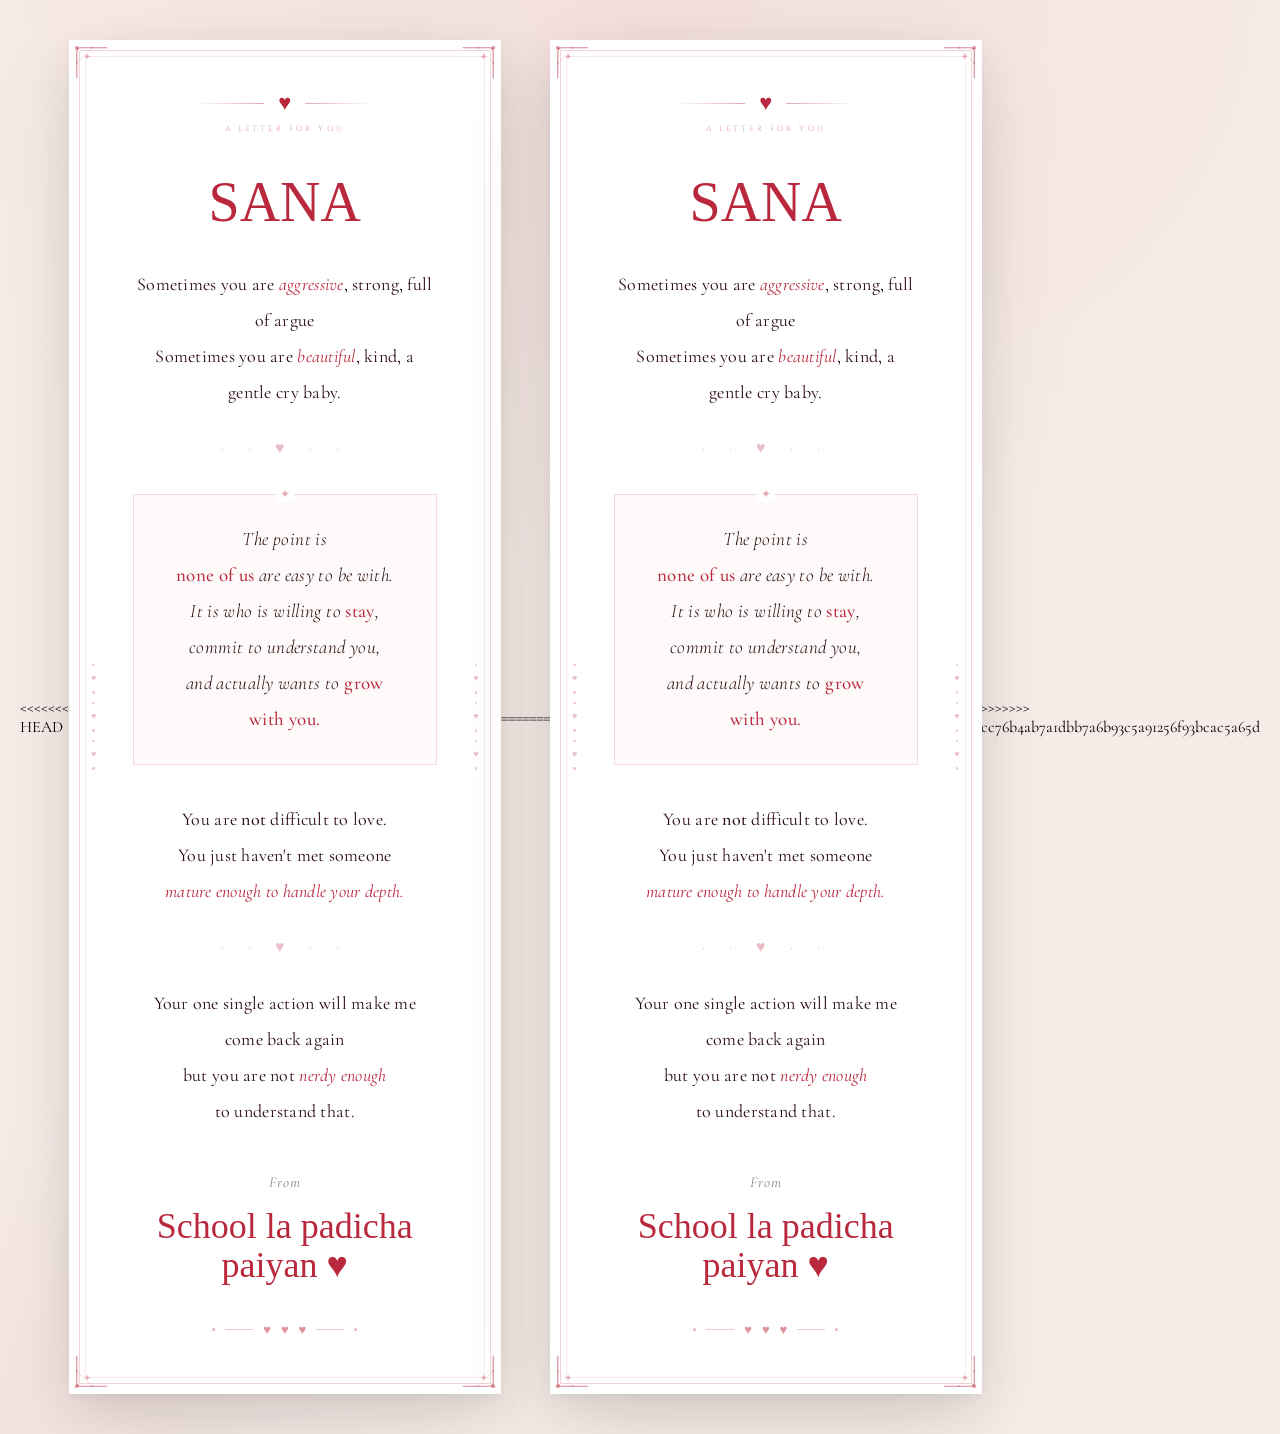
<file: letter.html>
<<<<<<< HEAD
<!DOCTYPE html>
<html lang="en">
<head>
<meta charset="UTF-8">
<meta name="viewport" content="width=device-width, initial-scale=1.0">
<title>A Letter For You</title>
<link href="https://fonts.googleapis.com/css2?family=Cormorant+Garamond:ital,wght@0,300;0,400;0,500;1,300;1,400;1,500&family=Pinyon+Script&family=Cinzel:wght@400;500&display=swap" rel="stylesheet">
<style>
*, *::before, *::after { box-sizing: border-box; margin: 0; padding: 0; }

body {
  min-height: 100vh;
  background: #f7ede8;
  background-image:
    radial-gradient(ellipse 90% 60% at 50% 0%, rgba(185,40,60,0.07) 0%, transparent 70%),
    radial-gradient(ellipse 50% 40% at 0% 100%, rgba(185,40,60,0.05) 0%, transparent 60%);
  display: flex;
  align-items: center;
  justify-content: center;
  padding: 40px 20px;
  font-family: 'Cormorant Garamond', serif;
}

/* floating petals */
.petal {
  position: fixed;
  border-radius: 60% 0 60% 0;
  opacity: 0;
  animation: fall linear infinite;
  pointer-events: none;
  z-index: 0;
}
.p1 { width:7px; height:12px; left:8%;  background:rgba(185,40,60,0.45); animation-duration:12s; animation-delay:0s; top:-20px; }
.p2 { width:5px; height:9px;  left:22%; background:rgba(210,60,80,0.35); animation-duration:15s; animation-delay:3s; top:-20px; }
.p3 { width:8px; height:13px; left:40%; background:rgba(185,40,60,0.4);  animation-duration:10s; animation-delay:6s; top:-20px; }
.p4 { width:6px; height:10px; left:60%; background:rgba(160,20,40,0.35); animation-duration:13s; animation-delay:1.5s; top:-20px; }
.p5 { width:7px; height:11px; left:78%; background:rgba(185,40,60,0.45); animation-duration:11s; animation-delay:4s; top:-20px; }
.p6 { width:5px; height:8px;  left:90%; background:rgba(210,60,80,0.3);  animation-duration:14s; animation-delay:7s; top:-20px; }

@keyframes fall {
  0%   { transform: translateY(0) rotate(0deg) translateX(0); opacity: 0; }
  8%   { opacity: 0.8; }
  90%  { opacity: 0.3; }
  100% { transform: translateY(110vh) rotate(360deg) translateX(25px); opacity: 0; }
}

/* paper card */
.paper {
  position: relative;
  width: 100%;
  max-width: 620px;
  background: #ffffff;
  z-index: 1;
  box-shadow:
    0 4px 6px rgba(0,0,0,0.04),
    0 16px 48px rgba(0,0,0,0.1),
    0 40px 100px rgba(0,0,0,0.07);
  animation: rise 1.4s cubic-bezier(0.16,1,0.3,1) both;
}

@keyframes rise {
  from { opacity: 0; transform: translateY(60px) scale(0.96); }
  to   { opacity: 1; transform: translateY(0) scale(1); }
}

/* outer decorative border */
.border-outer {
  position: absolute;
  inset: 10px;
  border: 1.5px solid rgba(185,40,60,0.2);
  pointer-events: none;
  z-index: 2;
}

/* inner decorative border */
.border-inner {
  position: absolute;
  inset: 16px;
  border: 0.5px solid rgba(185,40,60,0.1);
  pointer-events: none;
  z-index: 2;
}

/* corner ornaments */
.corner {
  position: absolute;
  width: 38px;
  height: 38px;
  z-index: 3;
  pointer-events: none;
}
.corner svg { width: 100%; height: 100%; }
.c-tl { top: 4px; left: 4px; }
.c-tr { top: 4px; right: 4px; transform: scaleX(-1); }
.c-bl { bottom: 4px; left: 4px; transform: scaleY(-1); }
.c-br { bottom: 4px; right: 4px; transform: scale(-1,-1); }

/* top vine border strip */
.vine-top {
  width: 100%;
  height: 36px;
  overflow: hidden;
  position: relative;
  z-index: 2;
  pointer-events: none;
}

/* paper inner content */
.paper-inner {
  padding: 52px 64px 56px;
  position: relative;
  z-index: 1;
}

@media (max-width: 560px) {
  .paper-inner { padding: 48px 36px 48px; }
}

/* top center emblem */
.emblem {
  text-align: center;
  margin-bottom: 36px;
  animation: fadeUp 0.8s 0.3s both;
}

.emblem-line {
  display: flex;
  align-items: center;
  justify-content: center;
  gap: 14px;
  margin-bottom: 10px;
}

.emblem-dash {
  flex: 1;
  max-width: 70px;
  height: 1px;
  background: linear-gradient(to right, transparent, rgba(185,40,60,0.4));
}
.emblem-dash.right {
  background: linear-gradient(to left, transparent, rgba(185,40,60,0.4));
}

.emblem-heart {
  color: #B9283C;
  font-size: 22px;
  line-height: 1;
  animation: heartbeat 2.4s ease-in-out infinite;
}

@keyframes heartbeat {
  0%,100% { transform: scale(1); }
  14%      { transform: scale(1.18); }
  28%      { transform: scale(1); }
  42%      { transform: scale(1.1); }
  56%      { transform: scale(1); }
}

.emblem-sub {
  font-family: 'Cinzel', serif;
  font-size: 7.5px;
  letter-spacing: 0.42em;
  color: rgba(185,40,60,0.45);
  text-transform: uppercase;
}

/* divider flourish */
.flourish {
  text-align: center;
  margin: 28px 0;
  color: rgba(185,40,60,0.3);
  font-size: 16px;
  letter-spacing: 10px;
  animation: fadeUp 0.7s 0.7s both;
}

/* content */
.letter-content {
  text-align: center;
}

.salutation {
  font-family: 'Pinyon Script', cursive;
  font-size: clamp(32px, 8vw, 44px);
  color: #B9283C;
  margin-bottom: 32px;
  line-height: 1.2;
  animation: fadeUp 0.8s 0.5s both;
}

.stanza {
  margin-bottom: 28px;
  animation: fadeUp 0.8s var(--d, 0.6s) both;
}

.line {
  font-size: clamp(15px, 3.8vw, 18px);
  line-height: 2;
  color: #2a0a0e;
  letter-spacing: 0.015em;
  font-weight: 400;
}

.line em {
  font-style: italic;
  color: #B9283C;
}

.line strong {
  font-weight: 500;
}

/* highlighted verse */
.verse-box {
  margin: 36px 0;
  padding: 26px 32px;
  border: 1px solid rgba(185,40,60,0.15);
  background: rgba(185,40,60,0.025);
  position: relative;
  animation: fadeUp 0.8s 0.9s both;
}

.verse-box::before, .verse-box::after {
  content: '✦';
  position: absolute;
  top: -8px;
  font-size: 12px;
  color: rgba(185,40,60,0.4);
  background: white;
  padding: 0 4px;
}
.verse-box::before { left: 50%; transform: translateX(-50%); }
.verse-box::after  { display: none; }

.verse-line {
  font-size: clamp(16px, 4vw, 19px);
  line-height: 1.9;
  color: #2a0a0e;
  font-style: italic;
  font-weight: 300;
  letter-spacing: 0.02em;
}

.verse-line em {
  font-style: normal;
  color: #B9283C;
  font-weight: 500;
}

/* closing */
.closing {
  margin-top: 44px;
  animation: fadeUp 0.8s 1.1s both;
}

.closing-text {
  font-size: clamp(13px, 3.5vw, 15px);
  color: rgba(42,10,14,0.5);
  letter-spacing: 0.06em;
  font-style: italic;
  margin-bottom: 16px;
}

.signature {
  font-family: 'Pinyon Script', cursive;
  font-size: clamp(34px, 9vw, 50px);
  color: #B9283C;
  line-height: 1.1;
}

/* bottom ornament */
.bottom-ornament {
  margin-top: 36px;
  display: flex;
  align-items: center;
  justify-content: center;
  gap: 10px;
  animation: fadeUp 0.8s 1.2s both;
}

.orn-dot { width: 3px; height: 3px; border-radius: 50%; background: rgba(185,40,60,0.35); }
.orn-dash { width: 28px; height: 1px; background: rgba(185,40,60,0.25); }
.orn-heart { color: rgba(185,40,60,0.5); font-size: 13px; }

/* side border ornaments */
.side-ornament {
  position: absolute;
  top: 50%;
  transform: translateY(-50%);
  display: flex;
  flex-direction: column;
  gap: 8px;
  align-items: center;
  z-index: 2;
}
.side-ornament.left  { left: 22px; }
.side-ornament.right { right: 22px; }

.side-dot {
  width: 2.5px; height: 2.5px;
  border-radius: 50%;
  background: rgba(185,40,60,0.25);
}
.side-heart {
  color: rgba(185,40,60,0.3);
  font-size: 9px;
  line-height: 1;
}

@keyframes fadeUp {
  from { opacity: 0; transform: translateY(18px); }
  to   { opacity: 1; transform: translateY(0); }
}
</style>
</head>
<body>

<!-- petals -->
<div class="petal p1"></div>
<div class="petal p2"></div>
<div class="petal p3"></div>
<div class="petal p4"></div>
<div class="petal p5"></div>
<div class="petal p6"></div>

<div class="paper">

  <!-- decorative borders -->
  <div class="border-outer"></div>
  <div class="border-inner"></div>

  <!-- corner ornaments -->
  <div class="corner c-tl">
    <svg viewBox="0 0 40 40" fill="none" xmlns="http://www.w3.org/2000/svg">
      <path d="M4 36 L4 8 Q4 4 8 4 L36 4" stroke="rgba(185,40,60,0.55)" stroke-width="1.2" fill="none"/>
      <path d="M4 20 Q12 12 20 4" stroke="rgba(185,40,60,0.2)" stroke-width="0.7" fill="none"/>
      <circle cx="4" cy="4" r="2" fill="rgba(185,40,60,0.5)"/>
      <circle cx="20" cy="4" r="1" fill="rgba(185,40,60,0.3)"/>
      <circle cx="4" cy="20" r="1" fill="rgba(185,40,60,0.3)"/>
      <text x="10" y="17" font-size="10" fill="rgba(185,40,60,0.35)" font-family="serif">✦</text>
    </svg>
  </div>
  <div class="corner c-tr">
    <svg viewBox="0 0 40 40" fill="none" xmlns="http://www.w3.org/2000/svg">
      <path d="M4 36 L4 8 Q4 4 8 4 L36 4" stroke="rgba(185,40,60,0.55)" stroke-width="1.2" fill="none"/>
      <path d="M4 20 Q12 12 20 4" stroke="rgba(185,40,60,0.2)" stroke-width="0.7" fill="none"/>
      <circle cx="4" cy="4" r="2" fill="rgba(185,40,60,0.5)"/>
      <circle cx="20" cy="4" r="1" fill="rgba(185,40,60,0.3)"/>
      <circle cx="4" cy="20" r="1" fill="rgba(185,40,60,0.3)"/>
      <text x="10" y="17" font-size="10" fill="rgba(185,40,60,0.35)" font-family="serif">✦</text>
    </svg>
  </div>
  <div class="corner c-bl">
    <svg viewBox="0 0 40 40" fill="none" xmlns="http://www.w3.org/2000/svg">
      <path d="M4 36 L4 8 Q4 4 8 4 L36 4" stroke="rgba(185,40,60,0.55)" stroke-width="1.2" fill="none"/>
      <path d="M4 20 Q12 12 20 4" stroke="rgba(185,40,60,0.2)" stroke-width="0.7" fill="none"/>
      <circle cx="4" cy="4" r="2" fill="rgba(185,40,60,0.5)"/>
      <circle cx="20" cy="4" r="1" fill="rgba(185,40,60,0.3)"/>
      <circle cx="4" cy="20" r="1" fill="rgba(185,40,60,0.3)"/>
      <text x="10" y="17" font-size="10" fill="rgba(185,40,60,0.35)" font-family="serif">✦</text>
    </svg>
  </div>
  <div class="corner c-br">
    <svg viewBox="0 0 40 40" fill="none" xmlns="http://www.w3.org/2000/svg">
      <path d="M4 36 L4 8 Q4 4 8 4 L36 4" stroke="rgba(185,40,60,0.55)" stroke-width="1.2" fill="none"/>
      <path d="M4 20 Q12 12 20 4" stroke="rgba(185,40,60,0.2)" stroke-width="0.7" fill="none"/>
      <circle cx="4" cy="4" r="2" fill="rgba(185,40,60,0.5)"/>
      <circle cx="20" cy="4" r="1" fill="rgba(185,40,60,0.3)"/>
      <circle cx="4" cy="20" r="1" fill="rgba(185,40,60,0.3)"/>
      <text x="10" y="17" font-size="10" fill="rgba(185,40,60,0.35)" font-family="serif">✦</text>
    </svg>
  </div>

  <!-- side ornaments -->
  <div class="side-ornament left">
    <div class="side-dot"></div>
    <div class="side-heart">♥</div>
    <div class="side-dot"></div>
    <div class="side-dot"></div>
    <div class="side-heart">♥</div>
    <div class="side-dot"></div>
    <div class="side-dot"></div>
    <div class="side-heart">♥</div>
    <div class="side-dot"></div>
  </div>
  <div class="side-ornament right">
    <div class="side-dot"></div>
    <div class="side-heart">♥</div>
    <div class="side-dot"></div>
    <div class="side-dot"></div>
    <div class="side-heart">♥</div>
    <div class="side-dot"></div>
    <div class="side-dot"></div>
    <div class="side-heart">♥</div>
    <div class="side-dot"></div>
  </div>

  <!-- inner content -->
  <div class="paper-inner">

    <!-- top emblem -->
    <div class="emblem">
      <div class="emblem-line">
        <div class="emblem-dash"></div>
        <div class="emblem-heart">♥</div>
        <div class="emblem-dash right"></div>
      </div>
      <div class="emblem-sub">A letter for you</div>
    </div>

    <div class="letter-content">

      <div class="recipient" style="font-family: 'Dancing Script', cursive; font-size: clamp(36px, 10vw, 56px); color: #B9283C; margin-bottom: 32px; animation: fadeUp 0.8s 0.4s both;">SANA</div>

      <div class="stanza" style="--d:0.55s">
        <div class="line">Sometimes you are <em>aggressive</em>, strong, full of argue </div>
        <div class="line">Sometimes you are <em>beautiful</em>, kind, a gentle cry baby.</div>
      </div>

      <div class="flourish">· · ♥ · ·</div>

      <div class="verse-box">
        <div class="verse-line">The point is </div>
        <div class="verse-line"><em>none of us</em> are easy to be with.</div>
        <div class="verse-line">It is who is willing to <em>stay</em>,</div>
        <div class="verse-line">commit to understand you,</div>
        <div class="verse-line">and actually wants to <em>grow with you.</em></div>
      </div>

      <div class="stanza" style="--d:0.85s">
        <div class="line">You are <strong>not</strong> difficult to love.</div>
        <div class="line">You just haven't met someone</div>
        <div class="line"><em>mature enough to handle your depth.</em></div>
      </div>

      <div class="flourish">· · ♥ · ·</div>

      <div class="stanza" style="--d:1.0s">
        <div class="line">Your one single action will make me</div>
        <div class="line">come back again </div>
        <div class="line">but you are not <em>nerdy enough</em></div>
        <div class="line">to understand that.</div>
      </div>

      <div class="closing">
        <div class="closing-text">From </div>
        <div class="signature" style="font-family: 'Dancing Script', cursive; font-size: clamp(24px, 5vw, 36px); color: #B9283C; margin-top: 16px;">School la padicha paiyan ♥</div>
      </div>

      <div class="bottom-ornament">
        <div class="orn-dot"></div>
        <div class="orn-dash"></div>
        <div class="orn-heart">♥</div>
        <div class="orn-heart">♥</div>
        <div class="orn-heart">♥</div>
        <div class="orn-dash"></div>
        <div class="orn-dot"></div>
      </div>

    </div>
  </div>
</div>

</body>
</html>
=======
<!DOCTYPE html>
<html lang="en">
<head>
<meta charset="UTF-8">
<meta name="viewport" content="width=device-width, initial-scale=1.0">
<title>A Letter For You</title>
<link href="https://fonts.googleapis.com/css2?family=Cormorant+Garamond:ital,wght@0,300;0,400;0,500;1,300;1,400;1,500&family=Pinyon+Script&family=Cinzel:wght@400;500&display=swap" rel="stylesheet">
<style>
*, *::before, *::after { box-sizing: border-box; margin: 0; padding: 0; }

body {
  min-height: 100vh;
  background: #f7ede8;
  background-image:
    radial-gradient(ellipse 90% 60% at 50% 0%, rgba(185,40,60,0.07) 0%, transparent 70%),
    radial-gradient(ellipse 50% 40% at 0% 100%, rgba(185,40,60,0.05) 0%, transparent 60%);
  display: flex;
  align-items: center;
  justify-content: center;
  padding: 40px 20px;
  font-family: 'Cormorant Garamond', serif;
}

/* floating petals */
.petal {
  position: fixed;
  border-radius: 60% 0 60% 0;
  opacity: 0;
  animation: fall linear infinite;
  pointer-events: none;
  z-index: 0;
}
.p1 { width:7px; height:12px; left:8%;  background:rgba(185,40,60,0.45); animation-duration:12s; animation-delay:0s; top:-20px; }
.p2 { width:5px; height:9px;  left:22%; background:rgba(210,60,80,0.35); animation-duration:15s; animation-delay:3s; top:-20px; }
.p3 { width:8px; height:13px; left:40%; background:rgba(185,40,60,0.4);  animation-duration:10s; animation-delay:6s; top:-20px; }
.p4 { width:6px; height:10px; left:60%; background:rgba(160,20,40,0.35); animation-duration:13s; animation-delay:1.5s; top:-20px; }
.p5 { width:7px; height:11px; left:78%; background:rgba(185,40,60,0.45); animation-duration:11s; animation-delay:4s; top:-20px; }
.p6 { width:5px; height:8px;  left:90%; background:rgba(210,60,80,0.3);  animation-duration:14s; animation-delay:7s; top:-20px; }

@keyframes fall {
  0%   { transform: translateY(0) rotate(0deg) translateX(0); opacity: 0; }
  8%   { opacity: 0.8; }
  90%  { opacity: 0.3; }
  100% { transform: translateY(110vh) rotate(360deg) translateX(25px); opacity: 0; }
}

/* paper card */
.paper {
  position: relative;
  width: 100%;
  max-width: 620px;
  background: #ffffff;
  z-index: 1;
  box-shadow:
    0 4px 6px rgba(0,0,0,0.04),
    0 16px 48px rgba(0,0,0,0.1),
    0 40px 100px rgba(0,0,0,0.07);
  animation: rise 1.4s cubic-bezier(0.16,1,0.3,1) both;
}

@keyframes rise {
  from { opacity: 0; transform: translateY(60px) scale(0.96); }
  to   { opacity: 1; transform: translateY(0) scale(1); }
}

/* outer decorative border */
.border-outer {
  position: absolute;
  inset: 10px;
  border: 1.5px solid rgba(185,40,60,0.2);
  pointer-events: none;
  z-index: 2;
}

/* inner decorative border */
.border-inner {
  position: absolute;
  inset: 16px;
  border: 0.5px solid rgba(185,40,60,0.1);
  pointer-events: none;
  z-index: 2;
}

/* corner ornaments */
.corner {
  position: absolute;
  width: 38px;
  height: 38px;
  z-index: 3;
  pointer-events: none;
}
.corner svg { width: 100%; height: 100%; }
.c-tl { top: 4px; left: 4px; }
.c-tr { top: 4px; right: 4px; transform: scaleX(-1); }
.c-bl { bottom: 4px; left: 4px; transform: scaleY(-1); }
.c-br { bottom: 4px; right: 4px; transform: scale(-1,-1); }

/* top vine border strip */
.vine-top {
  width: 100%;
  height: 36px;
  overflow: hidden;
  position: relative;
  z-index: 2;
  pointer-events: none;
}

/* paper inner content */
.paper-inner {
  padding: 52px 64px 56px;
  position: relative;
  z-index: 1;
}

@media (max-width: 560px) {
  .paper-inner { padding: 48px 36px 48px; }
}

/* top center emblem */
.emblem {
  text-align: center;
  margin-bottom: 36px;
  animation: fadeUp 0.8s 0.3s both;
}

.emblem-line {
  display: flex;
  align-items: center;
  justify-content: center;
  gap: 14px;
  margin-bottom: 10px;
}

.emblem-dash {
  flex: 1;
  max-width: 70px;
  height: 1px;
  background: linear-gradient(to right, transparent, rgba(185,40,60,0.4));
}
.emblem-dash.right {
  background: linear-gradient(to left, transparent, rgba(185,40,60,0.4));
}

.emblem-heart {
  color: #B9283C;
  font-size: 22px;
  line-height: 1;
  animation: heartbeat 2.4s ease-in-out infinite;
}

@keyframes heartbeat {
  0%,100% { transform: scale(1); }
  14%      { transform: scale(1.18); }
  28%      { transform: scale(1); }
  42%      { transform: scale(1.1); }
  56%      { transform: scale(1); }
}

.emblem-sub {
  font-family: 'Cinzel', serif;
  font-size: 7.5px;
  letter-spacing: 0.42em;
  color: rgba(185,40,60,0.45);
  text-transform: uppercase;
}

/* divider flourish */
.flourish {
  text-align: center;
  margin: 28px 0;
  color: rgba(185,40,60,0.3);
  font-size: 16px;
  letter-spacing: 10px;
  animation: fadeUp 0.7s 0.7s both;
}

/* content */
.letter-content {
  text-align: center;
}

.salutation {
  font-family: 'Pinyon Script', cursive;
  font-size: clamp(32px, 8vw, 44px);
  color: #B9283C;
  margin-bottom: 32px;
  line-height: 1.2;
  animation: fadeUp 0.8s 0.5s both;
}

.stanza {
  margin-bottom: 28px;
  animation: fadeUp 0.8s var(--d, 0.6s) both;
}

.line {
  font-size: clamp(15px, 3.8vw, 18px);
  line-height: 2;
  color: #2a0a0e;
  letter-spacing: 0.015em;
  font-weight: 400;
}

.line em {
  font-style: italic;
  color: #B9283C;
}

.line strong {
  font-weight: 500;
}

/* highlighted verse */
.verse-box {
  margin: 36px 0;
  padding: 26px 32px;
  border: 1px solid rgba(185,40,60,0.15);
  background: rgba(185,40,60,0.025);
  position: relative;
  animation: fadeUp 0.8s 0.9s both;
}

.verse-box::before, .verse-box::after {
  content: '✦';
  position: absolute;
  top: -8px;
  font-size: 12px;
  color: rgba(185,40,60,0.4);
  background: white;
  padding: 0 4px;
}
.verse-box::before { left: 50%; transform: translateX(-50%); }
.verse-box::after  { display: none; }

.verse-line {
  font-size: clamp(16px, 4vw, 19px);
  line-height: 1.9;
  color: #2a0a0e;
  font-style: italic;
  font-weight: 300;
  letter-spacing: 0.02em;
}

.verse-line em {
  font-style: normal;
  color: #B9283C;
  font-weight: 500;
}

/* closing */
.closing {
  margin-top: 44px;
  animation: fadeUp 0.8s 1.1s both;
}

.closing-text {
  font-size: clamp(13px, 3.5vw, 15px);
  color: rgba(42,10,14,0.5);
  letter-spacing: 0.06em;
  font-style: italic;
  margin-bottom: 16px;
}

.signature {
  font-family: 'Pinyon Script', cursive;
  font-size: clamp(34px, 9vw, 50px);
  color: #B9283C;
  line-height: 1.1;
}

/* bottom ornament */
.bottom-ornament {
  margin-top: 36px;
  display: flex;
  align-items: center;
  justify-content: center;
  gap: 10px;
  animation: fadeUp 0.8s 1.2s both;
}

.orn-dot { width: 3px; height: 3px; border-radius: 50%; background: rgba(185,40,60,0.35); }
.orn-dash { width: 28px; height: 1px; background: rgba(185,40,60,0.25); }
.orn-heart { color: rgba(185,40,60,0.5); font-size: 13px; }

/* side border ornaments */
.side-ornament {
  position: absolute;
  top: 50%;
  transform: translateY(-50%);
  display: flex;
  flex-direction: column;
  gap: 8px;
  align-items: center;
  z-index: 2;
}
.side-ornament.left  { left: 22px; }
.side-ornament.right { right: 22px; }

.side-dot {
  width: 2.5px; height: 2.5px;
  border-radius: 50%;
  background: rgba(185,40,60,0.25);
}
.side-heart {
  color: rgba(185,40,60,0.3);
  font-size: 9px;
  line-height: 1;
}

@keyframes fadeUp {
  from { opacity: 0; transform: translateY(18px); }
  to   { opacity: 1; transform: translateY(0); }
}
</style>
</head>
<body>

<!-- petals -->
<div class="petal p1"></div>
<div class="petal p2"></div>
<div class="petal p3"></div>
<div class="petal p4"></div>
<div class="petal p5"></div>
<div class="petal p6"></div>

<div class="paper">

  <!-- decorative borders -->
  <div class="border-outer"></div>
  <div class="border-inner"></div>

  <!-- corner ornaments -->
  <div class="corner c-tl">
    <svg viewBox="0 0 40 40" fill="none" xmlns="http://www.w3.org/2000/svg">
      <path d="M4 36 L4 8 Q4 4 8 4 L36 4" stroke="rgba(185,40,60,0.55)" stroke-width="1.2" fill="none"/>
      <path d="M4 20 Q12 12 20 4" stroke="rgba(185,40,60,0.2)" stroke-width="0.7" fill="none"/>
      <circle cx="4" cy="4" r="2" fill="rgba(185,40,60,0.5)"/>
      <circle cx="20" cy="4" r="1" fill="rgba(185,40,60,0.3)"/>
      <circle cx="4" cy="20" r="1" fill="rgba(185,40,60,0.3)"/>
      <text x="10" y="17" font-size="10" fill="rgba(185,40,60,0.35)" font-family="serif">✦</text>
    </svg>
  </div>
  <div class="corner c-tr">
    <svg viewBox="0 0 40 40" fill="none" xmlns="http://www.w3.org/2000/svg">
      <path d="M4 36 L4 8 Q4 4 8 4 L36 4" stroke="rgba(185,40,60,0.55)" stroke-width="1.2" fill="none"/>
      <path d="M4 20 Q12 12 20 4" stroke="rgba(185,40,60,0.2)" stroke-width="0.7" fill="none"/>
      <circle cx="4" cy="4" r="2" fill="rgba(185,40,60,0.5)"/>
      <circle cx="20" cy="4" r="1" fill="rgba(185,40,60,0.3)"/>
      <circle cx="4" cy="20" r="1" fill="rgba(185,40,60,0.3)"/>
      <text x="10" y="17" font-size="10" fill="rgba(185,40,60,0.35)" font-family="serif">✦</text>
    </svg>
  </div>
  <div class="corner c-bl">
    <svg viewBox="0 0 40 40" fill="none" xmlns="http://www.w3.org/2000/svg">
      <path d="M4 36 L4 8 Q4 4 8 4 L36 4" stroke="rgba(185,40,60,0.55)" stroke-width="1.2" fill="none"/>
      <path d="M4 20 Q12 12 20 4" stroke="rgba(185,40,60,0.2)" stroke-width="0.7" fill="none"/>
      <circle cx="4" cy="4" r="2" fill="rgba(185,40,60,0.5)"/>
      <circle cx="20" cy="4" r="1" fill="rgba(185,40,60,0.3)"/>
      <circle cx="4" cy="20" r="1" fill="rgba(185,40,60,0.3)"/>
      <text x="10" y="17" font-size="10" fill="rgba(185,40,60,0.35)" font-family="serif">✦</text>
    </svg>
  </div>
  <div class="corner c-br">
    <svg viewBox="0 0 40 40" fill="none" xmlns="http://www.w3.org/2000/svg">
      <path d="M4 36 L4 8 Q4 4 8 4 L36 4" stroke="rgba(185,40,60,0.55)" stroke-width="1.2" fill="none"/>
      <path d="M4 20 Q12 12 20 4" stroke="rgba(185,40,60,0.2)" stroke-width="0.7" fill="none"/>
      <circle cx="4" cy="4" r="2" fill="rgba(185,40,60,0.5)"/>
      <circle cx="20" cy="4" r="1" fill="rgba(185,40,60,0.3)"/>
      <circle cx="4" cy="20" r="1" fill="rgba(185,40,60,0.3)"/>
      <text x="10" y="17" font-size="10" fill="rgba(185,40,60,0.35)" font-family="serif">✦</text>
    </svg>
  </div>

  <!-- side ornaments -->
  <div class="side-ornament left">
    <div class="side-dot"></div>
    <div class="side-heart">♥</div>
    <div class="side-dot"></div>
    <div class="side-dot"></div>
    <div class="side-heart">♥</div>
    <div class="side-dot"></div>
    <div class="side-dot"></div>
    <div class="side-heart">♥</div>
    <div class="side-dot"></div>
  </div>
  <div class="side-ornament right">
    <div class="side-dot"></div>
    <div class="side-heart">♥</div>
    <div class="side-dot"></div>
    <div class="side-dot"></div>
    <div class="side-heart">♥</div>
    <div class="side-dot"></div>
    <div class="side-dot"></div>
    <div class="side-heart">♥</div>
    <div class="side-dot"></div>
  </div>

  <!-- inner content -->
  <div class="paper-inner">

    <!-- top emblem -->
    <div class="emblem">
      <div class="emblem-line">
        <div class="emblem-dash"></div>
        <div class="emblem-heart">♥</div>
        <div class="emblem-dash right"></div>
      </div>
      <div class="emblem-sub">A letter for you</div>
    </div>

    <div class="letter-content">

      <div class="recipient" style="font-family: 'Dancing Script', cursive; font-size: clamp(36px, 10vw, 56px); color: #B9283C; margin-bottom: 32px; animation: fadeUp 0.8s 0.4s both;">SANA</div>

      <div class="stanza" style="--d:0.55s">
        <div class="line">Sometimes you are <em>aggressive</em>, strong, full of argue </div>
        <div class="line">Sometimes you are <em>beautiful</em>, kind, a gentle cry baby.</div>
      </div>

      <div class="flourish">· · ♥ · ·</div>

      <div class="verse-box">
        <div class="verse-line">The point is </div>
        <div class="verse-line"><em>none of us</em> are easy to be with.</div>
        <div class="verse-line">It is who is willing to <em>stay</em>,</div>
        <div class="verse-line">commit to understand you,</div>
        <div class="verse-line">and actually wants to <em>grow with you.</em></div>
      </div>

      <div class="stanza" style="--d:0.85s">
        <div class="line">You are <strong>not</strong> difficult to love.</div>
        <div class="line">You just haven't met someone</div>
        <div class="line"><em>mature enough to handle your depth.</em></div>
      </div>

      <div class="flourish">· · ♥ · ·</div>

      <div class="stanza" style="--d:1.0s">
        <div class="line">Your one single action will make me</div>
        <div class="line">come back again </div>
        <div class="line">but you are not <em>nerdy enough</em></div>
        <div class="line">to understand that.</div>
      </div>

      <div class="closing">
        <div class="closing-text">From </div>
        <div class="signature" style="font-family: 'Dancing Script', cursive; font-size: clamp(24px, 5vw, 36px); color: #B9283C; margin-top: 16px;">School la padicha paiyan ♥</div>
      </div>

      <div class="bottom-ornament">
        <div class="orn-dot"></div>
        <div class="orn-dash"></div>
        <div class="orn-heart">♥</div>
        <div class="orn-heart">♥</div>
        <div class="orn-heart">♥</div>
        <div class="orn-dash"></div>
        <div class="orn-dot"></div>
      </div>

    </div>
  </div>
</div>

</body>
</html>
>>>>>>> cc76b4ab7a1dbb7a6b93c5a91256f93bcac5a65d
</file>
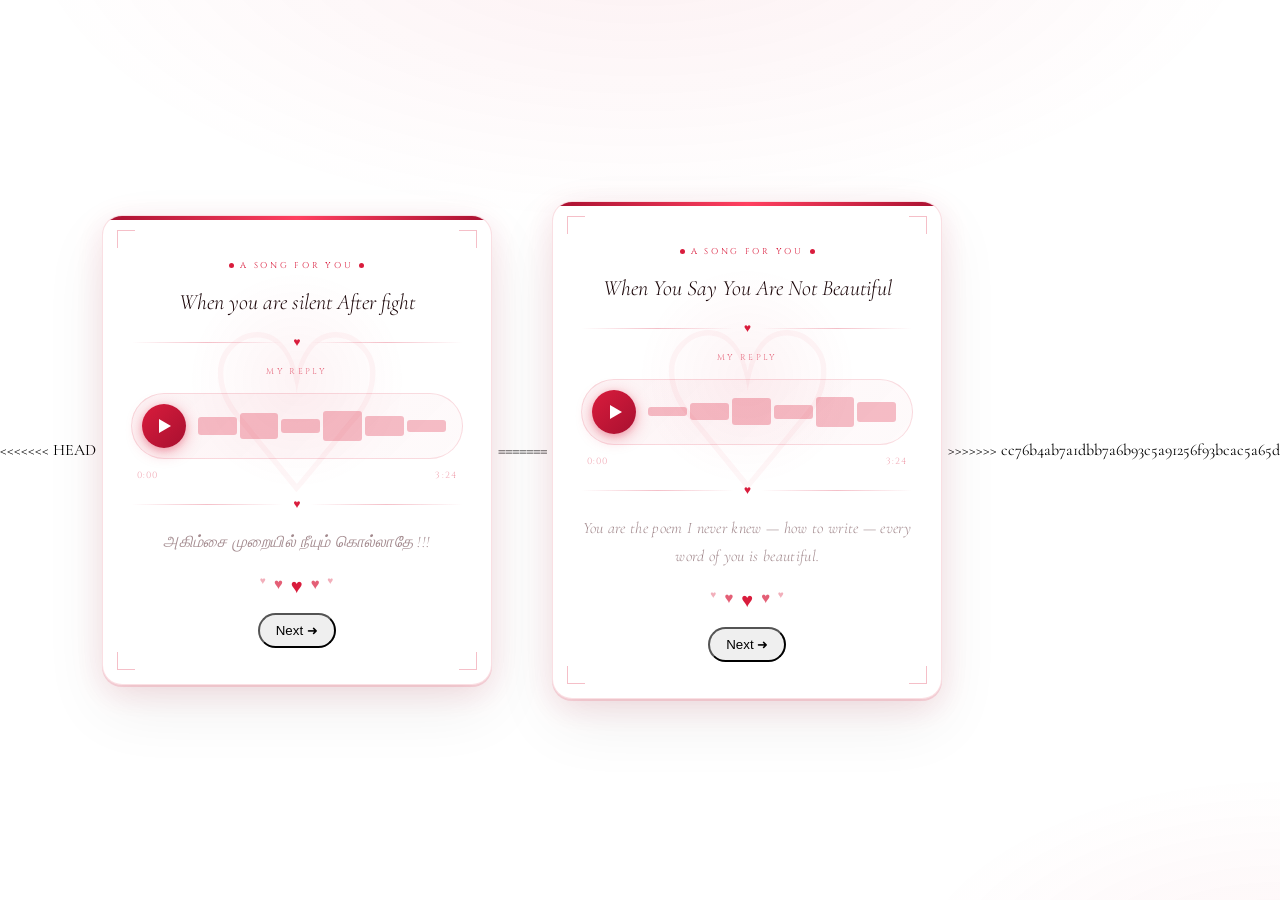
<file: yes.html>
<<<<<<< HEAD
<!DOCTYPE html>
<html lang="en">
<head>
<meta charset="UTF-8">
<meta name="viewport" content="width=device-width, initial-scale=1.0, maximum-scale=1.0, user-scalable=no">
<title>Song Card</title>
<link href="https://fonts.googleapis.com/css2?family=Cormorant+Garamond:ital,wght@0,300;0,400;1,300;1,400&family=Cinzel:wght@400;500&display=swap" rel="stylesheet">
<style>
  *, *::before, *::after { box-sizing: border-box; margin: 0; padding: 0; }

  :root {
    --red:        #D91C3C;
    --red-deep:   #A81030;
    --red-light:  #FF4060;
    --white:      #FFFFFF;
  }

  html, body {
    width: 100%;
    min-height: 100vh;
    display: flex;
    align-items: center;
    justify-content: center;
    background: var(--white);
    font-family: 'Cormorant Garamond', serif;
    overflow-x: hidden;
  }

  body::before {
    content: '';
    position: fixed;
    inset: 0;
    background:
      radial-gradient(ellipse 70% 50% at 50% -10%, rgba(217,28,60,0.07) 0%, transparent 70%),
      radial-gradient(ellipse 50% 40% at 100% 110%, rgba(217,28,60,0.05) 0%, transparent 60%);
    pointer-events: none;
  }

  /* card visibility */
  .songcard { display: none; }
  .songcard.active { display: block; }

  /* petals */
  .petal {
    position: fixed;
    width: 7px; height: 11px;
    border-radius: 50% 0 50% 0;
    opacity: 0;
    animation: fall linear infinite;
    pointer-events: none;
    z-index: 0;
  }
  .petal:nth-child(1) { left:8%;  background:rgba(217,28,60,0.55); animation-duration:9s;  animation-delay:0s; }
  .petal:nth-child(2) { left:22%; background:rgba(255,64,96,0.4);  animation-duration:12s; animation-delay:2s; }
  .petal:nth-child(3) { left:38%; background:rgba(217,28,60,0.45); animation-duration:8s;  animation-delay:4s; }
  .petal:nth-child(4) { left:55%; background:rgba(168,16,48,0.4);  animation-duration:13s; animation-delay:1s; }
  .petal:nth-child(5) { left:70%; background:rgba(217,28,60,0.5);  animation-duration:10s; animation-delay:3s; }
  .petal:nth-child(6) { left:85%; background:rgba(255,64,96,0.35); animation-duration:7s;  animation-delay:5s; }
  .petal:nth-child(7) { left:48%; background:rgba(217,28,60,0.3);  animation-duration:14s; animation-delay:0.5s;}

  @keyframes fall {
    0%   { transform: translateY(-20px) rotate(0deg);   opacity: 0; }
    8%   { opacity: 0.9; }
    88%  { opacity: 0.5; }
    100% { transform: translateY(110vh) rotate(380deg); opacity: 0; }
  }

  /* card */
  .songcard {
    position: relative;
    width: min(92vw, 390px);
    margin: 24px auto;
    padding: 44px 28px 36px;
    background: var(--white);
    border-radius: 20px;
    box-shadow:
      0 2px 0 rgba(217,28,60,0.15),
      0 8px 32px rgba(217,28,60,0.12),
      0 24px 64px rgba(0,0,0,0.07);
    border: 1.5px solid rgba(217,28,60,0.14);
    z-index: 1;
    animation: cardIn 1s cubic-bezier(0.16,1,0.3,1) both;
    overflow: hidden;
  }

  .songcard::before {
    content: '';
    position: absolute;
    top: 0; left: 0; right: 0;
    height: 4px;
    background: linear-gradient(90deg, var(--red-deep), var(--red-light), var(--red-deep));
    border-radius: 20px 20px 0 0;
  }

  .songcard::after {
    content: '';
    position: absolute;
    top: 35%; left: 50%;
    transform: translate(-50%,-50%);
    width: 220px; height: 220px;
    background: radial-gradient(circle, rgba(217,28,60,0.05) 0%, transparent 70%);
    pointer-events: none;
    border-radius: 50%;
  }

  @keyframes cardIn {
    from { opacity: 0; transform: translateY(28px) scale(0.95); }
    to   { opacity: 1; transform: translateY(0) scale(1); }
  }

  /* corners */
  .corner { position: absolute; width: 18px; height: 18px; border-color: rgba(217,28,60,0.28); border-style: solid; }
  .corner-tl { top:14px;    left:14px;  border-width:1.5px 0 0 1.5px; }
  .corner-tr { top:14px;    right:14px; border-width:1.5px 1.5px 0 0; }
  .corner-bl { bottom:14px; left:14px;  border-width:0 0 1.5px 1.5px; }
  .corner-br { bottom:14px; right:14px; border-width:0 1.5px 1.5px 0; }

  /* watermark */
  .heart-bg {
    position: absolute;
    top: 44%; left: 50%;
    transform: translate(-50%,-50%);
    font-size: 220px; line-height: 1;
    color: rgba(217,28,60,0.04);
    pointer-events: none; user-select: none;
  }

  /* badge */
  .badge {
    display: flex;
    align-items: center;
    justify-content: center;
    gap: 6px;
    margin-bottom: 16px;
    animation: fadeUp 0.9s 0.1s both;
  }
  .badge-dot {
    width: 5px; height: 5px;
    border-radius: 50%;
    background: var(--red);
    animation: pulse 2.2s ease-in-out infinite;
  }
  .badge-text {
    font-family: 'Cinzel', serif;
    font-size: 8.5px;
    letter-spacing: 0.32em;
    color: var(--red);
    text-transform: uppercase;
  }

  /* title */
  .title {
    font-style: italic;
    font-weight: 300;
    font-size: clamp(18px, 5.5vw, 22px);
    line-height: 1.45;
    color: #1a0508;
    text-align: center;
    margin-bottom: 4px;
    animation: fadeUp 0.9s 0.2s both;
  }

  /* divider */
  .divider {
    display: flex;
    align-items: center;
    gap: 10px;
    margin: 16px 0;
    animation: fadeUp 0.9s 0.3s both;
  }
  .divider::before,
  .divider::after {
    content: '';
    flex: 1; height: 1px;
    background: linear-gradient(to right, transparent, rgba(217,28,60,0.28), transparent);
  }
  .divider-heart {
    color: var(--red);
    font-size: 12px;
    animation: pulse 2.4s ease-in-out infinite;
  }
  @keyframes pulse {
    0%,100% { transform: scale(1); opacity: 0.75; }
    50%      { transform: scale(1.3); opacity: 1; }
  }

  /* reply */
  .reply {
    font-family: 'Cinzel', serif;
    font-size: 8.5px;
    letter-spacing: 0.28em;
    text-transform: uppercase;
    color: rgba(217,28,60,0.6);
    text-align: center;
    margin-bottom: 16px;
    animation: fadeUp 0.9s 0.4s both;
  }

  /* audio */
  .audio {
    display: flex;
    align-items: center;
    gap: 12px;
    background: linear-gradient(135deg, rgba(217,28,60,0.05) 0%, rgba(217,28,60,0.02) 100%);
    border: 1.5px solid rgba(217,28,60,0.14);
    border-radius: 50px;
    padding: 10px 16px 10px 10px;
    margin-bottom: 10px;
    animation: fadeUp 0.9s 0.5s both;
  }

  .play-btn {
    flex-shrink: 0;
    width: 44px; height: 44px;
    border-radius: 50%;
    border: none;
    background: linear-gradient(135deg, var(--red), var(--red-deep));
    color: var(--white);
    cursor: pointer;
    display: flex;
    align-items: center;
    justify-content: center;
    transition: all 0.25s ease;
    box-shadow: 0 4px 16px rgba(217,28,60,0.35), 0 2px 6px rgba(217,28,60,0.2);
    -webkit-tap-highlight-color: transparent;
  }
  .play-btn:active { transform: scale(0.92); box-shadow: 0 2px 8px rgba(217,28,60,0.25); }

  .play-btn .icon {
    width: 0; height: 0;
    border-style: solid;
    border-width: 7px 0 7px 12px;
    border-color: transparent transparent transparent var(--white);
    margin-left: 3px;
  }
  .play-btn.playing .icon {
    border: none;
    width: 11px; height: 13px;
    background: linear-gradient(to right, var(--white) 3px, transparent 3px, transparent 8px, var(--white) 8px);
    margin-left: 0;
  }

  /* wave */
  .wave {
    flex: 1;
    display: flex;
    align-items: center;
    gap: 3px;
    height: 34px;
  }
  .bar {
    flex: 1;
    background: rgba(217,28,60,0.28);
    border-radius: 3px;
    animation: idle 1.6s ease-in-out infinite;
  }
  .bar:nth-child(1)  { height:28%; animation-delay:0s; }
  .bar:nth-child(2)  { height:52%; animation-delay:0.1s; }
  .bar:nth-child(3)  { height:78%; animation-delay:0.2s; }
  .bar:nth-child(4)  { height:42%; animation-delay:0.3s; }
  .bar:nth-child(5)  { height:88%; animation-delay:0.4s; }
  .bar:nth-child(6)  { height:58%; animation-delay:0.15s; }
  .bar:nth-child(7)  { height:33%; animation-delay:0.25s; }
  .bar:nth-child(8)  { height:68%; animation-delay:0.35s; }
  .bar:nth-child(9)  { height:48%; animation-delay:0.05s; }
  .bar:nth-child(10) { height:83%; animation-delay:0.45s; }
  .bar:nth-child(11) { height:38%; animation-delay:0.2s; }
  .bar:nth-child(12) { height:63%; animation-delay:0.3s; }
  .bar:nth-child(13) { height:23%; animation-delay:0.1s; }
  .bar:nth-child(14) { height:73%; animation-delay:0.4s; }
  .bar:nth-child(15) { height:53%; animation-delay:0s; }
  .bar:nth-child(16) { height:43%; animation-delay:0.35s; }

  @keyframes idle {
    0%,100% { opacity:0.3; transform:scaleY(1); }
    50%      { opacity:0.5; transform:scaleY(0.8); }
  }
  .playing .bar {
    animation: dance 0.55s ease-in-out infinite alternate !important;
    background: var(--red) !important;
  }
  .playing .bar:nth-child(odd)  { animation-duration: 0.45s !important; }
  .playing .bar:nth-child(even) { animation-duration: 0.65s !important; }
  @keyframes dance {
    from { transform:scaleY(0.25); opacity:0.6; }
    to   { transform:scaleY(1);    opacity:1; }
  }

  /* time */
  .time-row {
    display: flex;
    justify-content: space-between;
    padding: 0 6px;
    margin-bottom: 6px;
    animation: fadeUp 0.9s 0.55s both;
  }
  .time {
    font-family: 'Cinzel', serif;
    font-size: 9px;
    letter-spacing: 0.12em;
    color: rgba(217,28,60,0.38);
  }

  /* subtitle */
  .subtitle {
    font-style: italic;
    font-weight: 300;
    font-size: clamp(14px, 4vw, 16px);
    line-height: 1.8;
    color: rgba(60,8,16,0.48);
    text-align: center;
    letter-spacing: 0.02em;
    animation: fadeUp 0.9s 0.65s both;
  }

  /* bottom hearts */
  .hearts-row {
    display: flex;
    justify-content: center;
    gap: 8px;
    margin-top: 18px;
    animation: fadeUp 0.9s 0.75s both;
  }
  .h-icon {
    color: var(--red);
    opacity: 0;
    animation: heartPop 0.5s ease both;
  }
  .h-icon:nth-child(1) { animation-delay:1s;   font-size:10px; opacity:0.35; }
  .h-icon:nth-child(2) { animation-delay:1.15s; font-size:15px; opacity:0.7; }
  .h-icon:nth-child(3) { animation-delay:1.3s;  font-size:20px; opacity:1; }
  .h-icon:nth-child(4) { animation-delay:1.45s; font-size:15px; opacity:0.7; }
  .h-icon:nth-child(5) { animation-delay:1.6s;  font-size:10px; opacity:0.35; }

  @keyframes heartPop {
    from { opacity:0; transform:translateY(6px) scale(0.4); }
    to   { transform:translateY(0) scale(1); }
  }

  @keyframes fadeUp {
    from { opacity:0; transform:translateY(14px); }
    to   { opacity:1; transform:translateY(0); }
  }
</style>
</head>
<body>

<div class="petal"></div>
<div class="petal"></div>
<div class="petal"></div>
<div class="petal"></div>
<div class="petal"></div>
<div class="petal"></div>
<div class="petal"></div>

<!-- four song cards; only one visible (has class active) -->
<div class="songcard active" data-index="0">
  <div class="corner corner-tl"></div>
  <div class="corner corner-tr"></div>
  <div class="corner corner-bl"></div>
  <div class="corner corner-br"></div>
  <div class="heart-bg">♡</div>

  <div class="badge">
    <div class="badge-dot"></div>
    <span class="badge-text">A song for you</span>
    <div class="badge-dot"></div>
  </div>

  <div class="title">When you are silent After fight</div>

  <div class="divider"><span class="divider-heart">♥</span></div>

  <div class="reply">My Reply</div>

  <div class="audio">
    <button class="play-btn" onclick="togglePlay(this)"><span class="icon"></span></button>
    <div class="wave waveform">
      <audio id="audio0" src="./audio/tere bina.mpeg"></audio>
      <div class="bar"></div><div class="bar"></div><div class="bar"></div>
      <div class="bar"></div><div class="bar"></div><div class="bar"></div>
    </div>
  </div>

  <div class="time-row"><span class="time elapsed">0:00</span><span class="time">3:24</span></div>

  <div class="divider"><span class="divider-heart">♥</span></div>

  <div class="subtitle">அகிம்சை முறையில் நீயும் கொல்லாதே !!!</div>

  <div class="hearts-row"><span class="h-icon">♥</span><span class="h-icon">♥</span><span class="h-icon">♥</span><span class="h-icon">♥</span><span class="h-icon">♥</span></div>
  <div style="text-align:center;margin-top:14px;"><button class="card-next" style="padding:8px 16px;border-radius:20px;">Next ➜</button></div>
</div>

<div class="songcard" data-index="1">
  <div class="corner corner-tl"></div>
  <div class="corner corner-tr"></div>
  <div class="corner corner-bl"></div>
  <div class="corner corner-br"></div>
  <div class="heart-bg">♡</div>

  <div class="badge"><div class="badge-dot"></div><span class="badge-text">A song for you</span><div class="badge-dot"></div></div>
  <div class="title">Every time after phone call ends</div>
  <div class="divider"><span class="divider-heart">♥</span></div>
  <div class="reply">My Reply</div>
  <div class="audio">
    <button class="play-btn" onclick="togglePlay(this)"><span class="icon"></span></button>
    <div class="wave waveform">
      <audio id="audio1" src="./audio/pesi pesi.mp4"></audio>
      <div class="bar"></div><div class="bar"></div><div class="bar"></div>
      <div class="bar"></div><div class="bar"></div><div class="bar"></div>
    </div>
  </div>
  <div class="time-row"><span class="time elapsed">0:00</span><span class="time">2:58</span></div>
  <div class="divider"><span class="divider-heart">♥</span></div>
  <div class="subtitle">பேசிப் பேசித் தீர்த்த பின்னும் .ஏதோ ஒன்று குறையுதே !!!</div>
  <div class="hearts-row"><span class="h-icon">♥</span><span class="h-icon">♥</span><span class="h-icon">♥</span></div>
  <div style="text-align:center;margin-top:14px;"><button class="card-next" style="padding:8px 16px;border-radius:20px;">Next ➜</button></div>
</div>

<div class="songcard" data-index="2">
  <div class="corner corner-tl"></div>
  <div class="corner corner-tr"></div>
  <div class="corner corner-bl"></div>
  <div class="corner corner-br"></div>
  <div class="heart-bg">♡</div>

  <div class="badge"><div class="badge-dot"></div><span class="badge-text">A song for you</span><div class="badge-dot"></div></div>
  <div class="title">admiring </div>
  <div class="divider"><span class="divider-heart">♥</span></div>
  <div class="reply">My Reply</div>
  <div class="audio">
    <button class="play-btn" onclick="togglePlay(this)"><span class="icon"></span></button>
    <div class="wave waveform">
      <audio id="audio2" src="./audio/alli vita poikal.mpeg"></audio>
      <div class="bar"></div><div class="bar"></div><div class="bar"></div>
      <div class="bar"></div><div class="bar"></div><div class="bar"></div>
    </div>
  </div>
  <div class="time-row"><span class="time elapsed">0:00</span><span class="time">3:10</span></div>
  <div class="divider"><span class="divider-heart">♥</span></div>
  <div class="subtitle">அவள் அள்ளி விட்ட பொய்கள் .நடு நடுவே கொஞ்சம் மெய்கள்…</div>
  <div class="hearts-row"><span class="h-icon">♥</span><span class="h-icon">♥</span><span class="h-icon">♥</span></div>
  <div style="text-align:center;margin-top:14px;"><button class="card-next" style="padding:8px 16px;border-radius:20px;">Next ➜</button></div>
</div>

<div class="songcard" data-index="3">
  <div class="corner corner-tl"></div>    
  <div class="corner corner-tr"></div>
  <div class="corner corner-bl"></div>
  <div class="corner corner-br"></div>
  <div class="heart-bg">♡</div>

  <div class="badge"><div class="badge-dot"></div><span class="badge-text">A song for you</span><div class="badge-dot"></div></div>
  <div class="title">When you doubt your beauty and say others are better</div>
  <div class="divider"><span class="divider-heart">♥</span></div>
  <div class="reply">My Reply</div>
  <div class="audio">
    <button class="play-btn" onclick="togglePlay(this)"><span class="icon"></span></button>
    <div class="wave waveform">
      <audio id="audio3" src="./audio/newton vidhi.mpeg"></audio>
      <div class="bar"></div><div class="bar"></div><div class="bar"></div>
      <div class="bar"></div><div class="bar"></div><div class="bar"></div>
    </div>
  </div>
  <div class="time-row"><span class="time elapsed">0:00</span><span class="time">2:44</span></div>
  <div class="divider"><span class="divider-heart">♥</span></div>
  <div class="subtitle">நீ ஆயிரம் விண்மீன் திரட்டிய புன்னகையா !!!</div>
  <div class="hearts-row"><span class="h-icon">♥</span><span class="h-icon">♥</span><span class="h-icon">♥</span></div>
  <div style="text-align:center;margin-top:14px;"><button class="card-next" style="padding:8px 16px;border-radius:20px;">Next ➜</button></div>
</div>

<script>
  // play/pause per-card wired to actual <audio> elements
  function stopOtherPlayers(exceptBtn){
    document.querySelectorAll('.play-btn.playing').forEach(pb=>{
      if(pb===exceptBtn) return;
      const otherAudio = pb.closest('.songcard').querySelector('audio');
      if(otherAudio){
        otherAudio.pause();
        otherAudio.currentTime = 0;
        if(pb._onTimeUpdate) otherAudio.removeEventListener('timeupdate', pb._onTimeUpdate);
        if(pb._onEnded) otherAudio.removeEventListener('ended', pb._onEnded);
      }
      pb._playing = false; pb.classList.remove('playing');
      const wf = pb.closest('.songcard').querySelector('.waveform'); if(wf) wf.classList.remove('playing');
      clearInterval(pb._timer);
    });
  }

  function togglePlay(btn){
    stopOtherPlayers(btn);
    const card = btn.closest('.songcard');
    const wf = card.querySelector('.waveform');
    const elapsed = card.querySelector('.elapsed');
    const audio = card.querySelector('audio');
    if(!audio) return;

    if(!btn._playing){
      btn._playing = true; btn.classList.add('playing'); if(wf) wf.classList.add('playing');
      const playPromise = audio.play();
      if(playPromise && playPromise.then) playPromise.catch(()=>{});

      btn._onTimeUpdate = ()=>{
        const m = Math.floor(audio.currentTime/60);
        const s = String(Math.floor(audio.currentTime%60)).padStart(2,'0');
        if(elapsed) elapsed.textContent = m + ':' + s;
      };
      audio.addEventListener('timeupdate', btn._onTimeUpdate);

      btn._onEnded = ()=>{
        btn._playing = false; btn.classList.remove('playing'); if(wf) wf.classList.remove('playing');
        audio.currentTime = 0; if(elapsed) elapsed.textContent = '0:00';
        audio.removeEventListener('timeupdate', btn._onTimeUpdate);
        audio.removeEventListener('ended', btn._onEnded);
      };
      audio.addEventListener('ended', btn._onEnded);
    } else {
      btn._playing = false; btn.classList.remove('playing'); if(wf) wf.classList.remove('playing');
      audio.pause();
      if(btn._onTimeUpdate) audio.removeEventListener('timeupdate', btn._onTimeUpdate);
      if(btn._onEnded) audio.removeEventListener('ended', btn._onEnded);
    }
  }

  // card navigation via per-card Next buttons
  const cards = Array.from(document.querySelectorAll('.songcard'));
  function getActiveIndex(){ return cards.findIndex(c=>c.classList.contains('active'));
  }
  document.querySelectorAll('.card-next').forEach(btn=>{
    btn.addEventListener('click', ()=>{
      const idx = getActiveIndex();
      if(idx<0) return;
      // stop playing in current card
      const playingBtn = cards[idx].querySelector('.play-btn.playing');
      if(playingBtn){
        const a = playingBtn.closest('.songcard').querySelector('audio');
        if(a){ a.pause(); a.currentTime = 0; if(playingBtn._onTimeUpdate) a.removeEventListener('timeupdate', playingBtn._onTimeUpdate); if(playingBtn._onEnded) a.removeEventListener('ended', playingBtn._onEnded); }
        playingBtn._playing=false; playingBtn.classList.remove('playing'); const wf=playingBtn.closest('.songcard').querySelector('.waveform'); if(wf) wf.classList.remove('playing');
        clearInterval(playingBtn._timer);
      }
      // if this is the last card, redirect to the letter page
      if(idx === cards.length - 1){
        // ensure UI timers stopped
        cards[idx].classList.remove('active');
        window.location.href = 'letter.html';
        return;
      }
      cards[idx].classList.remove('active');
      const next = idx + 1;
      cards[next].classList.add('active');
      window.scrollTo({top:0, behavior:'smooth'});
    });
  });
</script>
</body>
</html>
=======
<!DOCTYPE html>
<html lang="en">
<head>
<meta charset="UTF-8">
<meta name="viewport" content="width=device-width, initial-scale=1.0, maximum-scale=1.0, user-scalable=no">
<title>Song Card</title>
<link href="https://fonts.googleapis.com/css2?family=Cormorant+Garamond:ital,wght@0,300;0,400;1,300;1,400&family=Cinzel:wght@400;500&display=swap" rel="stylesheet">
<style>
  *, *::before, *::after { box-sizing: border-box; margin: 0; padding: 0; }

  :root {
    --red:        #D91C3C;
    --red-deep:   #A81030;
    --red-light:  #FF4060;
    --white:      #FFFFFF;
  }

  html, body {
    width: 100%;
    min-height: 100vh;
    display: flex;
    align-items: center;
    justify-content: center;
    background: var(--white);
    font-family: 'Cormorant Garamond', serif;
    overflow-x: hidden;
  }

  body::before {
    content: '';
    position: fixed;
    inset: 0;
    background:
      radial-gradient(ellipse 70% 50% at 50% -10%, rgba(217,28,60,0.07) 0%, transparent 70%),
      radial-gradient(ellipse 50% 40% at 100% 110%, rgba(217,28,60,0.05) 0%, transparent 60%);
    pointer-events: none;
  }

  /* card visibility */
  .songcard { display: none; }
  .songcard.active { display: block; }

  /* petals */
  .petal {
    position: fixed;
    width: 7px; height: 11px;
    border-radius: 50% 0 50% 0;
    opacity: 0;
    animation: fall linear infinite;
    pointer-events: none;
    z-index: 0;
  }
  .petal:nth-child(1) { left:8%;  background:rgba(217,28,60,0.55); animation-duration:9s;  animation-delay:0s; }
  .petal:nth-child(2) { left:22%; background:rgba(255,64,96,0.4);  animation-duration:12s; animation-delay:2s; }
  .petal:nth-child(3) { left:38%; background:rgba(217,28,60,0.45); animation-duration:8s;  animation-delay:4s; }
  .petal:nth-child(4) { left:55%; background:rgba(168,16,48,0.4);  animation-duration:13s; animation-delay:1s; }
  .petal:nth-child(5) { left:70%; background:rgba(217,28,60,0.5);  animation-duration:10s; animation-delay:3s; }
  .petal:nth-child(6) { left:85%; background:rgba(255,64,96,0.35); animation-duration:7s;  animation-delay:5s; }
  .petal:nth-child(7) { left:48%; background:rgba(217,28,60,0.3);  animation-duration:14s; animation-delay:0.5s;}

  @keyframes fall {
    0%   { transform: translateY(-20px) rotate(0deg);   opacity: 0; }
    8%   { opacity: 0.9; }
    88%  { opacity: 0.5; }
    100% { transform: translateY(110vh) rotate(380deg); opacity: 0; }
  }

  /* card */
  .songcard {
    position: relative;
    width: min(92vw, 390px);
    margin: 24px auto;
    padding: 44px 28px 36px;
    background: var(--white);
    border-radius: 20px;
    box-shadow:
      0 2px 0 rgba(217,28,60,0.15),
      0 8px 32px rgba(217,28,60,0.12),
      0 24px 64px rgba(0,0,0,0.07);
    border: 1.5px solid rgba(217,28,60,0.14);
    z-index: 1;
    animation: cardIn 1s cubic-bezier(0.16,1,0.3,1) both;
    overflow: hidden;
  }

  .songcard::before {
    content: '';
    position: absolute;
    top: 0; left: 0; right: 0;
    height: 4px;
    background: linear-gradient(90deg, var(--red-deep), var(--red-light), var(--red-deep));
    border-radius: 20px 20px 0 0;
  }

  .songcard::after {
    content: '';
    position: absolute;
    top: 35%; left: 50%;
    transform: translate(-50%,-50%);
    width: 220px; height: 220px;
    background: radial-gradient(circle, rgba(217,28,60,0.05) 0%, transparent 70%);
    pointer-events: none;
    border-radius: 50%;
  }

  @keyframes cardIn {
    from { opacity: 0; transform: translateY(28px) scale(0.95); }
    to   { opacity: 1; transform: translateY(0) scale(1); }
  }

  /* corners */
  .corner { position: absolute; width: 18px; height: 18px; border-color: rgba(217,28,60,0.28); border-style: solid; }
  .corner-tl { top:14px;    left:14px;  border-width:1.5px 0 0 1.5px; }
  .corner-tr { top:14px;    right:14px; border-width:1.5px 1.5px 0 0; }
  .corner-bl { bottom:14px; left:14px;  border-width:0 0 1.5px 1.5px; }
  .corner-br { bottom:14px; right:14px; border-width:0 1.5px 1.5px 0; }

  /* watermark */
  .heart-bg {
    position: absolute;
    top: 44%; left: 50%;
    transform: translate(-50%,-50%);
    font-size: 220px; line-height: 1;
    color: rgba(217,28,60,0.04);
    pointer-events: none; user-select: none;
  }

  /* badge */
  .badge {
    display: flex;
    align-items: center;
    justify-content: center;
    gap: 6px;
    margin-bottom: 16px;
    animation: fadeUp 0.9s 0.1s both;
  }
  .badge-dot {
    width: 5px; height: 5px;
    border-radius: 50%;
    background: var(--red);
    animation: pulse 2.2s ease-in-out infinite;
  }
  .badge-text {
    font-family: 'Cinzel', serif;
    font-size: 8.5px;
    letter-spacing: 0.32em;
    color: var(--red);
    text-transform: uppercase;
  }

  /* title */
  .title {
    font-style: italic;
    font-weight: 300;
    font-size: clamp(18px, 5.5vw, 22px);
    line-height: 1.45;
    color: #1a0508;
    text-align: center;
    margin-bottom: 4px;
    animation: fadeUp 0.9s 0.2s both;
  }

  /* divider */
  .divider {
    display: flex;
    align-items: center;
    gap: 10px;
    margin: 16px 0;
    animation: fadeUp 0.9s 0.3s both;
  }
  .divider::before,
  .divider::after {
    content: '';
    flex: 1; height: 1px;
    background: linear-gradient(to right, transparent, rgba(217,28,60,0.28), transparent);
  }
  .divider-heart {
    color: var(--red);
    font-size: 12px;
    animation: pulse 2.4s ease-in-out infinite;
  }
  @keyframes pulse {
    0%,100% { transform: scale(1); opacity: 0.75; }
    50%      { transform: scale(1.3); opacity: 1; }
  }

  /* reply */
  .reply {
    font-family: 'Cinzel', serif;
    font-size: 8.5px;
    letter-spacing: 0.28em;
    text-transform: uppercase;
    color: rgba(217,28,60,0.6);
    text-align: center;
    margin-bottom: 16px;
    animation: fadeUp 0.9s 0.4s both;
  }

  /* audio */
  .audio {
    display: flex;
    align-items: center;
    gap: 12px;
    background: linear-gradient(135deg, rgba(217,28,60,0.05) 0%, rgba(217,28,60,0.02) 100%);
    border: 1.5px solid rgba(217,28,60,0.14);
    border-radius: 50px;
    padding: 10px 16px 10px 10px;
    margin-bottom: 10px;
    animation: fadeUp 0.9s 0.5s both;
  }

  .play-btn {
    flex-shrink: 0;
    width: 44px; height: 44px;
    border-radius: 50%;
    border: none;
    background: linear-gradient(135deg, var(--red), var(--red-deep));
    color: var(--white);
    cursor: pointer;
    display: flex;
    align-items: center;
    justify-content: center;
    transition: all 0.25s ease;
    box-shadow: 0 4px 16px rgba(217,28,60,0.35), 0 2px 6px rgba(217,28,60,0.2);
    -webkit-tap-highlight-color: transparent;
  }
  .play-btn:active { transform: scale(0.92); box-shadow: 0 2px 8px rgba(217,28,60,0.25); }

  .play-btn .icon {
    width: 0; height: 0;
    border-style: solid;
    border-width: 7px 0 7px 12px;
    border-color: transparent transparent transparent var(--white);
    margin-left: 3px;
  }
  .play-btn.playing .icon {
    border: none;
    width: 11px; height: 13px;
    background: linear-gradient(to right, var(--white) 3px, transparent 3px, transparent 8px, var(--white) 8px);
    margin-left: 0;
  }

  /* wave */
  .wave {
    flex: 1;
    display: flex;
    align-items: center;
    gap: 3px;
    height: 34px;
  }
  .bar {
    flex: 1;
    background: rgba(217,28,60,0.28);
    border-radius: 3px;
    animation: idle 1.6s ease-in-out infinite;
  }
  .bar:nth-child(1)  { height:28%; animation-delay:0s; }
  .bar:nth-child(2)  { height:52%; animation-delay:0.1s; }
  .bar:nth-child(3)  { height:78%; animation-delay:0.2s; }
  .bar:nth-child(4)  { height:42%; animation-delay:0.3s; }
  .bar:nth-child(5)  { height:88%; animation-delay:0.4s; }
  .bar:nth-child(6)  { height:58%; animation-delay:0.15s; }
  .bar:nth-child(7)  { height:33%; animation-delay:0.25s; }
  .bar:nth-child(8)  { height:68%; animation-delay:0.35s; }
  .bar:nth-child(9)  { height:48%; animation-delay:0.05s; }
  .bar:nth-child(10) { height:83%; animation-delay:0.45s; }
  .bar:nth-child(11) { height:38%; animation-delay:0.2s; }
  .bar:nth-child(12) { height:63%; animation-delay:0.3s; }
  .bar:nth-child(13) { height:23%; animation-delay:0.1s; }
  .bar:nth-child(14) { height:73%; animation-delay:0.4s; }
  .bar:nth-child(15) { height:53%; animation-delay:0s; }
  .bar:nth-child(16) { height:43%; animation-delay:0.35s; }

  @keyframes idle {
    0%,100% { opacity:0.3; transform:scaleY(1); }
    50%      { opacity:0.5; transform:scaleY(0.8); }
  }
  .playing .bar {
    animation: dance 0.55s ease-in-out infinite alternate !important;
    background: var(--red) !important;
  }
  .playing .bar:nth-child(odd)  { animation-duration: 0.45s !important; }
  .playing .bar:nth-child(even) { animation-duration: 0.65s !important; }
  @keyframes dance {
    from { transform:scaleY(0.25); opacity:0.6; }
    to   { transform:scaleY(1);    opacity:1; }
  }

  /* time */
  .time-row {
    display: flex;
    justify-content: space-between;
    padding: 0 6px;
    margin-bottom: 6px;
    animation: fadeUp 0.9s 0.55s both;
  }
  .time {
    font-family: 'Cinzel', serif;
    font-size: 9px;
    letter-spacing: 0.12em;
    color: rgba(217,28,60,0.38);
  }

  /* subtitle */
  .subtitle {
    font-style: italic;
    font-weight: 300;
    font-size: clamp(14px, 4vw, 16px);
    line-height: 1.8;
    color: rgba(60,8,16,0.48);
    text-align: center;
    letter-spacing: 0.02em;
    animation: fadeUp 0.9s 0.65s both;
  }

  /* bottom hearts */
  .hearts-row {
    display: flex;
    justify-content: center;
    gap: 8px;
    margin-top: 18px;
    animation: fadeUp 0.9s 0.75s both;
  }
  .h-icon {
    color: var(--red);
    opacity: 0;
    animation: heartPop 0.5s ease both;
  }
  .h-icon:nth-child(1) { animation-delay:1s;   font-size:10px; opacity:0.35; }
  .h-icon:nth-child(2) { animation-delay:1.15s; font-size:15px; opacity:0.7; }
  .h-icon:nth-child(3) { animation-delay:1.3s;  font-size:20px; opacity:1; }
  .h-icon:nth-child(4) { animation-delay:1.45s; font-size:15px; opacity:0.7; }
  .h-icon:nth-child(5) { animation-delay:1.6s;  font-size:10px; opacity:0.35; }

  @keyframes heartPop {
    from { opacity:0; transform:translateY(6px) scale(0.4); }
    to   { transform:translateY(0) scale(1); }
  }

  @keyframes fadeUp {
    from { opacity:0; transform:translateY(14px); }
    to   { opacity:1; transform:translateY(0); }
  }
</style>
</head>
<body>

<div class="petal"></div>
<div class="petal"></div>
<div class="petal"></div>
<div class="petal"></div>
<div class="petal"></div>
<div class="petal"></div>
<div class="petal"></div>

<!-- four song cards; only one visible (has class active) -->
<div class="songcard active" data-index="0">
  <div class="corner corner-tl"></div>
  <div class="corner corner-tr"></div>
  <div class="corner corner-bl"></div>
  <div class="corner corner-br"></div>
  <div class="heart-bg">♡</div>

  <div class="badge">
    <div class="badge-dot"></div>
    <span class="badge-text">A song for you</span>
    <div class="badge-dot"></div>
  </div>

  <div class="title">When You Say You Are Not Beautiful</div>

  <div class="divider"><span class="divider-heart">♥</span></div>

  <div class="reply">My Reply</div>

  <div class="audio">
    <button class="play-btn" onclick="togglePlay(this)"><span class="icon"></span></button>
    <div class="wave waveform">
      <div class="bar"></div><div class="bar"></div><div class="bar"></div>
      <div class="bar"></div><div class="bar"></div><div class="bar"></div>
    </div>
  </div>

  <div class="time-row"><span class="time elapsed">0:00</span><span class="time">3:24</span></div>

  <div class="divider"><span class="divider-heart">♥</span></div>

  <div class="subtitle">You are the poem I never knew — how to write — every word of you is beautiful.</div>

  <div class="hearts-row"><span class="h-icon">♥</span><span class="h-icon">♥</span><span class="h-icon">♥</span><span class="h-icon">♥</span><span class="h-icon">♥</span></div>
  <div style="text-align:center;margin-top:14px;"><button class="card-next" style="padding:8px 16px;border-radius:20px;">Next ➜</button></div>
</div>

<div class="songcard" data-index="1">
  <div class="corner corner-tl"></div>
  <div class="corner corner-tr"></div>
  <div class="corner corner-bl"></div>
  <div class="corner corner-br"></div>
  <div class="heart-bg">♡</div>

  <div class="badge"><div class="badge-dot"></div><span class="badge-text">A song for you</span><div class="badge-dot"></div></div>
  <div class="title">You Are More Than Enough</div>
  <div class="divider"><span class="divider-heart">♥</span></div>
  <div class="reply">My Reply</div>
  <div class="audio"><button class="play-btn" onclick="togglePlay(this)"><span class="icon"></span></button><div class="wave waveform"><div class="bar"></div><div class="bar"></div><div class="bar"></div></div></div>
  <div class="time-row"><span class="time elapsed">0:00</span><span class="time">2:58</span></div>
  <div class="divider"><span class="divider-heart">♥</span></div>
  <div class="subtitle">You're light enough to lift the clouds.</div>
  <div class="hearts-row"><span class="h-icon">♥</span><span class="h-icon">♥</span><span class="h-icon">♥</span></div>
  <div style="text-align:center;margin-top:14px;"><button class="card-next" style="padding:8px 16px;border-radius:20px;">Next ➜</button></div>
</div>

<div class="songcard" data-index="2">
  <div class="corner corner-tl"></div>
  <div class="corner corner-tr"></div>
  <div class="corner corner-bl"></div>
  <div class="corner corner-br"></div>
  <div class="heart-bg">♡</div>

  <div class="badge"><div class="badge-dot"></div><span class="badge-text">A song for you</span><div class="badge-dot"></div></div>
  <div class="title">Keep Shining</div>
  <div class="divider"><span class="divider-heart">♥</span></div>
  <div class="reply">My Reply</div>
  <div class="audio"><button class="play-btn" onclick="togglePlay(this)"><span class="icon"></span></button><div class="wave waveform"><div class="bar"></div><div class="bar"></div><div class="bar"></div></div></div>
  <div class="time-row"><span class="time elapsed">0:00</span><span class="time">3:10</span></div>
  <div class="divider"><span class="divider-heart">♥</span></div>
  <div class="subtitle">Even small lights can be seen for miles.</div>
  <div class="hearts-row"><span class="h-icon">♥</span><span class="h-icon">♥</span><span class="h-icon">♥</span></div>
  <div style="text-align:center;margin-top:14px;"><button class="card-next" style="padding:8px 16px;border-radius:20px;">Next ➜</button></div>
</div>

<div class="songcard" data-index="3">
  <div class="corner corner-tl"></div>
  <div class="corner corner-tr"></div>
  <div class="corner corner-bl"></div>
  <div class="corner corner-br"></div>
  <div class="heart-bg">♡</div>

  <div class="badge"><div class="badge-dot"></div><span class="badge-text">A song for you</span><div class="badge-dot"></div></div>
  <div class="title">Hold On To Hope</div>
  <div class="divider"><span class="divider-heart">♥</span></div>
  <div class="reply">My Reply</div>
  <div class="audio"><button class="play-btn" onclick="togglePlay(this)"><span class="icon"></span></button><div class="wave waveform"><div class="bar"></div><div class="bar"></div><div class="bar"></div></div></div>
  <div class="time-row"><span class="time elapsed">0:00</span><span class="time">2:44</span></div>
  <div class="divider"><span class="divider-heart">♥</span></div>
  <div class="subtitle">Hope is a small seed that grows.</div>
  <div class="hearts-row"><span class="h-icon">♥</span><span class="h-icon">♥</span><span class="h-icon">♥</span></div>
  <div style="text-align:center;margin-top:14px;"><button class="card-next" style="padding:8px 16px;border-radius:20px;">Next ➜</button></div>
</div>

<script>
  // play/pause per-card
  function togglePlay(btn){
    // stop other players
    document.querySelectorAll('.play-btn.playing').forEach(pb=>{
      if(pb!==btn){ pb._playing=false; pb.classList.remove('playing'); const wf=pb.closest('.songcard').querySelector('.waveform'); if(wf) wf.classList.remove('playing'); clearInterval(pb._timer); }
    });

    const card = btn.closest('.songcard');
    const wf = card.querySelector('.waveform');
    const elapsed = card.querySelector('.elapsed');
    if(!btn._playing){
      btn._playing = true; btn.classList.add('playing'); if(wf) wf.classList.add('playing'); btn._seconds = 0; btn._timer = setInterval(()=>{ btn._seconds++; const m=Math.floor(btn._seconds/60); const s=String(btn._seconds%60).padStart(2,'0'); if(elapsed) elapsed.textContent = m+':'+s; },1000);
    } else {
      btn._playing = false; btn.classList.remove('playing'); if(wf) wf.classList.remove('playing'); clearInterval(btn._timer);
    }
  }

  // card navigation via per-card Next buttons
  const cards = Array.from(document.querySelectorAll('.songcard'));
  function getActiveIndex(){ return cards.findIndex(c=>c.classList.contains('active'));
  }
  document.querySelectorAll('.card-next').forEach(btn=>{
    btn.addEventListener('click', ()=>{
      const idx = getActiveIndex();
      if(idx<0) return;
      // stop playing in current card
      const playingBtn = cards[idx].querySelector('.play-btn.playing');
      if(playingBtn){ playingBtn._playing=false; playingBtn.classList.remove('playing'); const wf=playingBtn.closest('.songcard').querySelector('.waveform'); if(wf) wf.classList.remove('playing'); clearInterval(playingBtn._timer); }
      // if this is the last card, redirect to the letter page
      if(idx === cards.length - 1){
        // ensure UI timers stopped
        cards[idx].classList.remove('active');
        window.location.href = 'letter.html';
        return;
      }
      cards[idx].classList.remove('active');
      const next = idx + 1;
      cards[next].classList.add('active');
      window.scrollTo({top:0, behavior:'smooth'});
    });
  });
</script>
</body>
</html>
>>>>>>> cc76b4ab7a1dbb7a6b93c5a91256f93bcac5a65d
</file>
